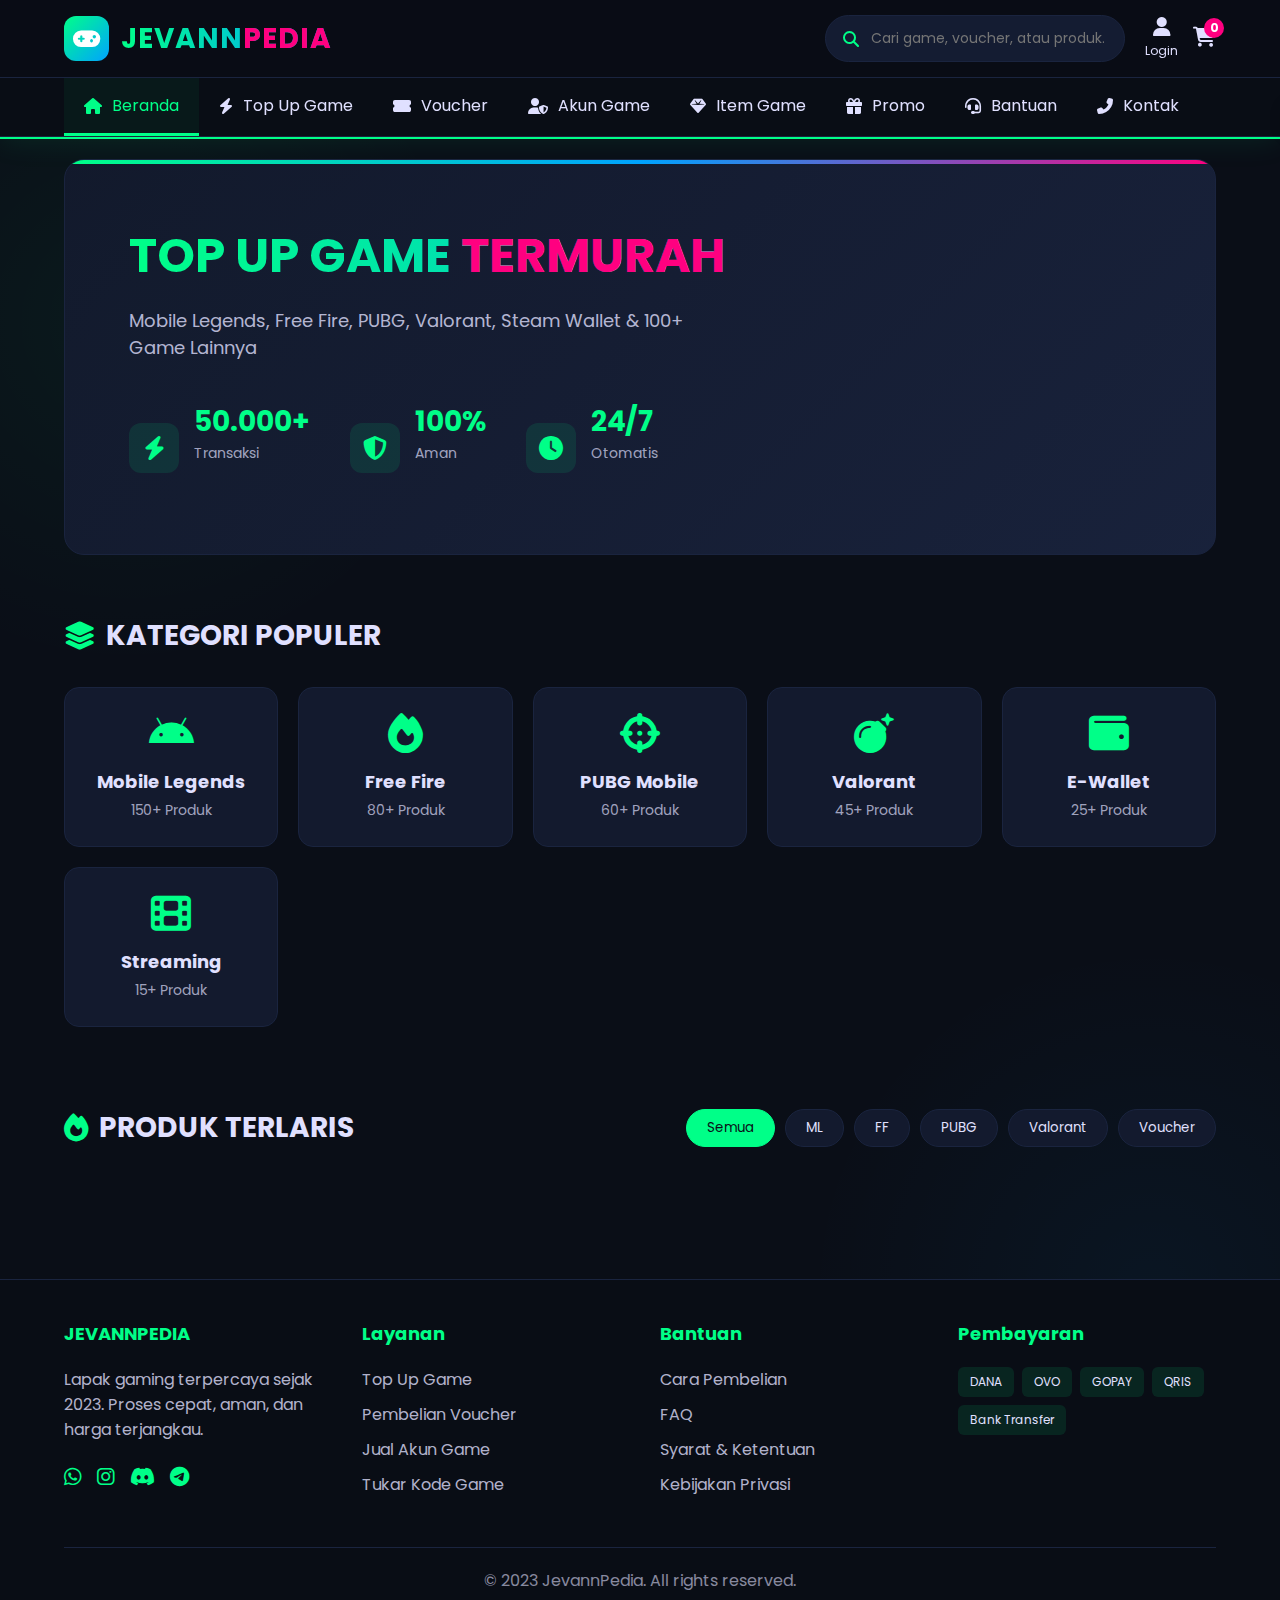
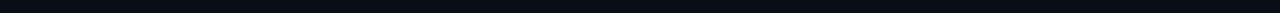
<file: index.html>
<!DOCTYPE html>
<html lang="id">
<head>
    <meta charset="UTF-8">
    <meta name="viewport" content="width=device-width, initial-scale=1.0">
    <title>JevannPedia - Lapak Gaming Terlengkap</title>
    <link rel="stylesheet" href="https://cdnjs.cloudflare.com/ajax/libs/font-awesome/6.4.0/css/all.min.css">
    <link href="https://fonts.googleapis.com/css2?family=Poppins:wght@300;400;500;600;700&display=swap" rel="stylesheet">
    <link rel="stylesheet" href="style.css">
</head>
<body>
    <!-- HEADER -->
    <header class="gaming-header">
        <div class="header-top">
            <a href="index.html" class="logo-gaming">
                <div class="logo-icon">
                    <i class="fas fa-gamepad"></i>
                </div>
                <div class="logo-text">JEVANN<span>PEDIA</span></div>
            </a>
            
            <div class="header-actions">
                <div class="gaming-search">
                    <i class="fas fa-search"></i>
                    <input type="text" placeholder="Cari game, voucher, atau produk..." id="searchInput">
                </div>
                
                <div class="user-menu">
                    <a href="#">
                        <i class="fas fa-user"></i>
                        <span>Login</span>
                    </a>
                    <div class="cart-gaming" id="openCart">
                        <i class="fas fa-shopping-cart"></i>
                        <div class="cart-count">0</div>
                    </div>
                </div>
            </div>
        </div>
        
        <!-- NAVIGASI LENGKAP -->
        <nav class="gaming-nav">
            <div class="nav-container">
                <a href="#" class="nav-item active" data-tab="home">
                    <i class="fas fa-home"></i> Beranda
                </a>
                <a href="#" class="nav-item" data-tab="topup">
                    <i class="fas fa-bolt"></i> Top Up Game
                </a>
                <a href="#" class="nav-item" data-tab="voucher">
                    <i class="fas fa-ticket-alt"></i> Voucher
                </a>
                <a href="#" class="nav-item" data-tab="accounts">
                    <i class="fas fa-user-shield"></i> Akun Game
                </a>
                <a href="#" class="nav-item" data-tab="items">
                    <i class="fas fa-gem"></i> Item Game
                </a>
                <a href="#" class="nav-item" data-tab="promo">
                    <i class="fas fa-gift"></i> Promo
                </a>
                <a href="#" class="nav-item" data-tab="help">
                    <i class="fas fa-headset"></i> Bantuan
                </a>
                <a href="#" class="nav-item" data-tab="contact">
                    <i class="fas fa-phone-alt"></i> Kontak
                </a>
            </div>
        </nav>
    </header>

    <!-- MAIN CONTENT -->
    <main class="main-content">
        <!-- HERO SECTION -->
        <section class="hero-section" id="home">
            <div class="hero-content">
                <h1>TOP UP GAME <span class="highlight">TERMURAH</span></h1>
                <p>Mobile Legends, Free Fire, PUBG, Valorant, Steam Wallet & 100+ Game Lainnya</p>
                <div class="hero-stats">
                    <div class="stat">
                        <i class="fas fa-bolt"></i>
                        <div>
                            <h3>50.000+</h3>
                            <p>Transaksi</p>
                        </div>
                    </div>
                    <div class="stat">
                        <i class="fas fa-shield-alt"></i>
                        <div>
                            <h3>100%</h3>
                            <p>Aman</p>
                        </div>
                    </div>
                    <div class="stat">
                        <i class="fas fa-clock"></i>
                        <div>
                            <h3>24/7</h3>
                            <p>Otomatis</p>
                        </div>
                    </div>
                </div>
            </div>
        </section>

        <!-- CATEGORIES -->
        <section class="categories-section">
            <h2><i class="fas fa-layer-group"></i> KATEGORI POPULER</h2>
            <div class="categories-grid">
                <div class="category-card" data-category="mobile-legends">
                    <i class="fab fa-android"></i>
                    <h3>Mobile Legends</h3>
                    <p>150+ Produk</p>
                </div>
                <div class="category-card" data-category="free-fire">
                    <i class="fas fa-fire"></i>
                    <h3>Free Fire</h3>
                    <p>80+ Produk</p>
                </div>
                <div class="category-card" data-category="pubg">
                    <i class="fas fa-crosshairs"></i>
                    <h3>PUBG Mobile</h3>
                    <p>60+ Produk</p>
                </div>
                <div class="category-card" data-category="valorant">
                    <i class="fas fa-bomb"></i>
                    <h3>Valorant</h3>
                    <p>45+ Produk</p>
                </div>
                <div class="category-card" data-category="voucher">
                    <i class="fas fa-wallet"></i>
                    <h3>E-Wallet</h3>
                    <p>25+ Produk</p>
                </div>
                <div class="category-card" data-category="streaming">
                    <i class="fas fa-film"></i>
                    <h3>Streaming</h3>
                    <p>15+ Produk</p>
                </div>
            </div>
        </section>

        <!-- PRODUCTS SECTION -->
        <section class="products-section">
            <div class="section-header">
                <h2><i class="fas fa-fire"></i> PRODUK TERLARIS</h2>
                <div class="filter-tabs">
                    <button class="filter-btn active" data-filter="all">Semua</button>
                    <button class="filter-btn" data-filter="mobile-legends">ML</button>
                    <button class="filter-btn" data-filter="free-fire">FF</button>
                    <button class="filter-btn" data-filter="pubg">PUBG</button>
                    <button class="filter-btn" data-filter="valorant">Valorant</button>
                    <button class="filter-btn" data-filter="voucher">Voucher</button>
                </div>
            </div>
            
            <div class="products-grid" id="productsGrid">
                <!-- Products akan di-load dari JavaScript -->
            </div>
        </section>

        <!-- CART MODAL -->
        <div class="cart-modal" id="cartModal">
            <div class="cart-header">
                <h3><i class="fas fa-shopping-cart"></i> Keranjang</h3>
                <button class="close-cart" id="closeCart">&times;</button>
            </div>
            <div class="cart-items" id="cartItems">
                <div class="empty-cart">
                    <i class="fas fa-shopping-cart"></i>
                    <p>Keranjang kosong</p>
                </div>
            </div>
            <div class="cart-footer">
                <div class="cart-total">
                    <span>Total:</span>
                    <span id="cartTotal">Rp 0</span>
                </div>
                <button class="checkout-btn" id="checkoutBtn">
                    <i class="fas fa-lock"></i> Checkout
                </button>
            </div>
        </div>
    </main>

    <!-- FOOTER -->
    <footer class="gaming-footer">
        <div class="footer-content">
            <div class="footer-section">
                <h3>JEVANNPEDIA</h3>
                <p>Lapak gaming terpercaya sejak 2023. Proses cepat, aman, dan harga terjangkau.</p>
                <div class="social-links">
                    <a href="#"><i class="fab fa-whatsapp"></i></a>
                    <a href="#"><i class="fab fa-instagram"></i></a>
                    <a href="#"><i class="fab fa-discord"></i></a>
                    <a href="#"><i class="fab fa-telegram"></i></a>
                </div>
            </div>
            <div class="footer-section">
                <h3>Layanan</h3>
                <ul>
                    <li><a href="#">Top Up Game</a></li>
                    <li><a href="#">Pembelian Voucher</a></li>
                    <li><a href="#">Jual Akun Game</a></li>
                    <li><a href="#">Tukar Kode Game</a></li>
                </ul>
            </div>
            <div class="footer-section">
                <h3>Bantuan</h3>
                <ul>
                    <li><a href="#">Cara Pembelian</a></li>
                    <li><a href="#">FAQ</a></li>
                    <li><a href="#">Syarat & Ketentuan</a></li>
                    <li><a href="#">Kebijakan Privasi</a></li>
                </ul>
            </div>
            <div class="footer-section">
                <h3>Pembayaran</h3>
                <div class="payment-methods">
                    <span>DANA</span>
                    <span>OVO</span>
                    <span>GOPAY</span>
                    <span>QRIS</span>
                    <span>Bank Transfer</span>
                </div>
            </div>
        </div>
        <div class="footer-bottom">
            <p>&copy; 2023 JevannPedia. All rights reserved.</p>
        </div>
    </footer>

    <!-- NOTIFICATION -->
    <div id="notification"></div>

    <script src="script.js"></script>
</body>
</html>
</file>
<file: style.css>
:root {
    --gaming-dark: #0a0e17;
    --gaming-primary: #00ff88;
    --gaming-secondary: #00a3ff;
    --gaming-accent: #ff0080;
    --gaming-card: #131a2e;
    --gaming-nav: #090d15;
    --gaming-text: #e0e0ff;
    --gaming-border: #1a243f;
}

* {
    margin: 0;
    padding: 0;
    box-sizing: border-box;
    font-family: 'Poppins', sans-serif;
}

body {
    background-color: var(--gaming-dark);
    color: var(--gaming-text);
    min-height: 100vh;
    background-image: 
        radial-gradient(circle at 10% 20%, rgba(0, 255, 136, 0.05) 0%, transparent 20%),
        radial-gradient(circle at 90% 80%, rgba(0, 163, 255, 0.05) 0%, transparent 20%);
}

/* HEADER */
.gaming-header {
    background: rgba(9, 13, 21, 0.95);
    backdrop-filter: blur(10px);
    border-bottom: 2px solid var(--gaming-primary);
    box-shadow: 0 0 30px rgba(0, 255, 136, 0.1);
    position: sticky;
    top: 0;
    z-index: 1000;
}

.header-top {
    display: flex;
    justify-content: space-between;
    align-items: center;
    padding: 15px 5%;
}

.logo-gaming {
    display: flex;
    align-items: center;
    gap: 12px;
    text-decoration: none;
}

.logo-icon {
    background: linear-gradient(135deg, var(--gaming-primary), var(--gaming-secondary));
    width: 45px;
    height: 45px;
    border-radius: 12px;
    display: flex;
    align-items: center;
    justify-content: center;
}

.logo-icon i {
    font-size: 22px;
    color: white;
}

.logo-text {
    font-weight: 700;
    font-size: 28px;
    background: linear-gradient(to right, var(--gaming-primary), var(--gaming-secondary));
    -webkit-background-clip: text;
    background-clip: text;
    color: transparent;
    letter-spacing: 1px;
}

.logo-text span {
    color: var(--gaming-accent);
}

.header-actions {
    display: flex;
    align-items: center;
    gap: 20px;
}

.gaming-search {
    position: relative;
    width: 300px;
}

.gaming-search input {
    width: 100%;
    padding: 12px 20px;
    padding-left: 45px;
    background: rgba(26, 36, 63, 0.7);
    border: 1px solid var(--gaming-border);
    border-radius: 50px;
    color: white;
    font-size: 14px;
}

.gaming-search i {
    position: absolute;
    left: 18px;
    top: 50%;
    transform: translateY(-50%);
    color: var(--gaming-primary);
}

.user-menu {
    display: flex;
    align-items: center;
    gap: 15px;
}

.user-menu a {
    color: var(--gaming-text);
    text-decoration: none;
    display: flex;
    flex-direction: column;
    align-items: center;
    font-size: 12px;
}

.user-menu i {
    font-size: 20px;
    margin-bottom: 5px;
}

.cart-gaming {
    position: relative;
    cursor: pointer;
}

.cart-count {
    position: absolute;
    top: -8px;
    right: -8px;
    background: var(--gaming-accent);
    color: white;
    border-radius: 50%;
    width: 20px;
    height: 20px;
    display: flex;
    align-items: center;
    justify-content: center;
    font-size: 12px;
    font-weight: bold;
}

/* NAVIGATION */
.gaming-nav {
    background: var(--gaming-nav);
    border-top: 1px solid var(--gaming-border);
    border-bottom: 1px solid var(--gaming-border);
}

.nav-container {
    display: flex;
    padding: 0 5%;
    overflow-x: auto;
}

.nav-item {
    padding: 15px 20px;
    display: flex;
    align-items: center;
    gap: 10px;
    color: var(--gaming-text);
    text-decoration: none;
    white-space: nowrap;
    border-bottom: 3px solid transparent;
    transition: all 0.3s;
}

.nav-item:hover,
.nav-item.active {
    color: var(--gaming-primary);
    border-bottom-color: var(--gaming-primary);
    background: rgba(0, 255, 136, 0.05);
}

.nav-item i {
    font-size: 16px;
}

/* HERO SECTION */
.hero-section {
    padding: 60px 5%;
    background: linear-gradient(135deg, rgba(19, 26, 46, 0.9), rgba(26, 36, 63, 0.9));
    margin: 20px 5%;
    border-radius: 20px;
    border: 1px solid var(--gaming-border);
    position: relative;
    overflow: hidden;
}

.hero-section::before {
    content: '';
    position: absolute;
    top: 0;
    left: 0;
    right: 0;
    height: 4px;
    background: linear-gradient(to right, var(--gaming-primary), var(--gaming-secondary), var(--gaming-accent));
}

.hero-content h1 {
    font-size: 48px;
    margin-bottom: 15px;
    background: linear-gradient(to right, var(--gaming-primary), var(--gaming-secondary));
    -webkit-background-clip: text;
    background-clip: text;
    color: transparent;
}

.hero-content .highlight {
    color: var(--gaming-accent);
}

.hero-content p {
    font-size: 18px;
    color: rgba(224, 224, 255, 0.8);
    margin-bottom: 30px;
    max-width: 600px;
}

.hero-stats {
    display: flex;
    gap: 40px;
    margin-top: 40px;
}

.stat {
    display: flex;
    align-items: center;
    gap: 15px;
}

.stat i {
    font-size: 24px;
    color: var(--gaming-primary);
    background: rgba(0, 255, 136, 0.1);
    width: 50px;
    height: 50px;
    border-radius: 12px;
    display: flex;
    align-items: center;
    justify-content: center;
}

.stat h3 {
    font-size: 28px;
    color: var(--gaming-primary);
}

.stat p {
    color: rgba(224, 224, 255, 0.7);
    font-size: 14px;
}

/* CATEGORIES */
.categories-section {
    padding: 40px 5%;
}

.categories-section h2 {
    font-size: 28px;
    margin-bottom: 30px;
    display: flex;
    align-items: center;
    gap: 10px;
}

.categories-section h2 i {
    color: var(--gaming-primary);
}

.categories-grid {
    display: grid;
    grid-template-columns: repeat(auto-fill, minmax(180px, 1fr));
    gap: 20px;
}

.category-card {
    background: var(--gaming-card);
    border: 1px solid var(--gaming-border);
    border-radius: 15px;
    padding: 25px 20px;
    text-align: center;
    cursor: pointer;
    transition: all 0.3s;
}

.category-card:hover {
    transform: translateY(-5px);
    border-color: var(--gaming-primary);
    box-shadow: 0 10px 20px rgba(0, 255, 136, 0.1);
}

.category-card i {
    font-size: 40px;
    color: var(--gaming-primary);
    margin-bottom: 15px;
}

.category-card h3 {
    font-size: 18px;
    margin-bottom: 5px;
}

.category-card p {
    color: rgba(224, 224, 255, 0.7);
    font-size: 14px;
}

/* PRODUCTS */
.products-section {
    padding: 40px 5%;
}

.section-header {
    display: flex;
    justify-content: space-between;
    align-items: center;
    margin-bottom: 30px;
    flex-wrap: wrap;
    gap: 20px;
}

.section-header h2 {
    font-size: 28px;
    display: flex;
    align-items: center;
    gap: 10px;
}

.section-header h2 i {
    color: var(--gaming-primary);
}

.filter-tabs {
    display: flex;
    gap: 10px;
    flex-wrap: wrap;
}

.filter-btn {
    padding: 8px 20px;
    background: var(--gaming-card);
    border: 1px solid var(--gaming-border);
    border-radius: 20px;
    color: var(--gaming-text);
    cursor: pointer;
    transition: all 0.3s;
}

.filter-btn:hover,
.filter-btn.active {
    background: var(--gaming-primary);
    color: var(--gaming-dark);
    border-color: var(--gaming-primary);
}

.products-grid {
    display: grid;
    grid-template-columns: repeat(auto-fill, minmax(250px, 1fr));
    gap: 25px;
}

.product-card {
    background: var(--gaming-card);
    border: 1px solid var(--gaming-border);
    border-radius: 15px;
    overflow: hidden;
    transition: all 0.3s;
    position: relative;
}

.product-card:hover {
    transform: translateY(-10px);
    border-color: var(--gaming-primary);
    box-shadow: 0 15px 30px rgba(0, 255, 136, 0.15);
}

.product-badge {
    position: absolute;
    top: 15px;
    left: 15px;
    background: var(--gaming-accent);
    color: white;
    padding: 5px 12px;
    border-radius: 20px;
    font-size: 12px;
    font-weight: 600;
    z-index: 2;
}

.product-image {
    height: 150px;
    background: linear-gradient(135deg, #0f1525, #1a243f);
    display: flex;
    align-items: center;
    justify-content: center;
}

.product-image i {
    font-size: 60px;
    color: var(--gaming-primary);
    opacity: 0.8;
}

.product-info {
    padding: 20px;
}

.product-title {
    font-size: 16px;
    font-weight: 600;
    margin-bottom: 10px;
    height: 45px;
    overflow: hidden;
}

.product-price {
    display: flex;
    align-items: center;
    gap: 10px;
    margin-bottom: 15px;
}

.current-price {
    font-size: 22px;
    font-weight: 700;
    color: var(--gaming-primary);
}

.original-price {
    font-size: 14px;
    color: rgba(224, 224, 255, 0.5);
    text-decoration: line-through;
}

.product-meta {
    display: flex;
    justify-content: space-between;
    font-size: 13px;
    color: rgba(224, 224, 255, 0.7);
    margin-bottom: 20px;
    padding-top: 15px;
    border-top: 1px solid var(--gaming-border);
}

.add-to-cart {
    width: 100%;
    padding: 12px;
    background: linear-gradient(to right, var(--gaming-primary), var(--gaming-secondary));
    color: var(--gaming-dark);
    border: none;
    border-radius: 10px;
    font-weight: 600;
    cursor: pointer;
    transition: all 0.3s;
}

.add-to-cart:hover {
    transform: scale(1.03);
    box-shadow: 0 5px 15px rgba(0, 255, 136, 0.3);
}

/* CART MODAL */
.cart-modal {
    display: none;
    position: fixed;
    top: 0;
    right: 0;
    width: 400px;
    height: 100%;
    background: var(--gaming-card);
    box-shadow: -5px 0 30px rgba(0, 0, 0, 0.5);
    z-index: 2000;
    border-left: 3px solid var(--gaming-primary);
}

.cart-header {
    padding: 20px;
    background: var(--gaming-nav);
    border-bottom: 1px solid var(--gaming-border);
    display: flex;
    justify-content: space-between;
    align-items: center;
}

.cart-header h3 {
    display: flex;
    align-items: center;
    gap: 10px;
}

.cart-header h3 i {
    color: var(--gaming-primary);
}

.close-cart {
    background: none;
    border: none;
    color: var(--gaming-text);
    font-size: 24px;
    cursor: pointer;
}

.cart-items {
    padding: 20px;
    max-height: calc(100vh - 200px);
    overflow-y: auto;
}

.empty-cart {
    text-align: center;
    padding: 40px 20px;
    color: rgba(224, 224, 255, 0.6);
}

.empty-cart i {
    font-size: 50px;
    margin-bottom: 15px;
}

.cart-item {
    display: flex;
    padding: 15px;
    border-bottom: 1px solid var(--gaming-border);
    gap: 15px;
}

.cart-item-image {
    width: 60px;
    height: 60px;
    background: rgba(0, 0, 0, 0.2);
    border-radius: 10px;
    display: flex;
    align-items: center;
    justify-content: center;
}

.cart-item-image i {
    font-size: 24px;
    color: var(--gaming-primary);
}

.cart-item-details {
    flex: 1;
}

.cart-item-title {
    font-weight: 600;
    margin-bottom: 5px;
}

.cart-item-price {
    color: var(--gaming-primary);
    font-weight: 600;
}

.cart-item-actions {
    display: flex;
    align-items: center;
    gap: 10px;
    margin-top: 10px;
}

.quantity-btn {
    width: 25px;
    height: 25px;
    border-radius: 50%;
    background: var(--gaming-border);
    border: none;
    color: white;
    display: flex;
    align-items: center;
    justify-content: center;
    cursor: pointer;
}

.quantity-display {
    min-width: 30px;
    text-align: center;
}

.remove-item {
    background: none;
    border: none;
    color: var(--gaming-accent);
    cursor: pointer;
    font-size: 14px;
}

.cart-footer {
    padding: 20px;
    border-top: 1px solid var(--gaming-border);
    background: var(--gaming-nav);
    position: absolute;
    bottom: 0;
    width: 100%;
}

.cart-total {
    display: flex;
    justify-content: space-between;
    font-size: 20px;
    font-weight: 600;
    margin-bottom: 20px;
}

.cart-total span:last-child {
    color: var(--gaming-primary);
}

.checkout-btn {
    width: 100%;
    padding: 15px;
    background: linear-gradient(to right, var(--gaming-primary), var(--gaming-secondary));
    color: var(--gaming-dark);
    border: none;
    border-radius: 10px;
    font-weight: 700;
    cursor: pointer;
    transition: all 0.3s;
}

.checkout-btn:hover {
    transform: scale(1.02);
    box-shadow: 0 5px 20px rgba(0, 255, 136, 0.4);
}

/* FOOTER */
.gaming-footer {
    background: var(--gaming-nav);
    border-top: 1px solid var(--gaming-border);
    margin-top: 60px;
    padding: 40px 5% 20px;
}

.footer-content {
    display: grid;
    grid-template-columns: repeat(auto-fit, minmax(250px, 1fr));
    gap: 40px;
    margin-bottom: 40px;
}

.footer-section h3 {
    color: var(--gaming-primary);
    font-size: 18px;
    margin-bottom: 20px;
}

.footer-section p {
    color: rgba(224, 224, 255, 0.8);
    margin-bottom: 20px;
}

.social-links {
    display: flex;
    gap: 15px;
}

.social-links a {
    color: var(--gaming-primary);
    font-size: 20px;
}

.footer-section ul {
    list-style: none;
}

.footer-section ul li {
    margin-bottom: 10px;
}

.footer-section ul a {
    color: rgba(224, 224, 255, 0.8);
    text-decoration: none;
    transition: color 0.3s;
}

.footer-section ul a:hover {
    color: var(--gaming-primary);
}

.payment-methods {
    display: flex;
    flex-wrap: wrap;
    gap: 8px;
}

.payment-methods span {
    padding: 6px 12px;
    background: rgba(0, 255, 136, 0.1);
    border-radius: 6px;
    font-size: 12px;
    color: var(--gaming-text);
}

.footer-bottom {
    text-align: center;
    padding-top: 20px;
    border-top: 1px solid var(--gaming-border);
    color: rgba(224, 224, 255, 0.6);
}

/* NOTIFICATION */
#notification {
    position: fixed;
    top: 100px;
    right: 20px;
    background: linear-gradient(to right, var(--gaming-primary), var(--gaming-secondary));
    color: var(--gaming-dark);
    padding: 15px 25px;
    border-radius: 10px;
    font-weight: 600;
    z-index: 3000;
    box-shadow: 0 5px 15px rgba(0, 0, 0, 0.3);
    transform: translateX(150%);
    transition: transform 0.3s ease-out;
}

#notification.show {
    transform: translateX(0);
}

/* RESPONSIVE */
@media (max-width: 768px) {
    .header-top {
        flex-direction: column;
        gap: 15px;
        padding: 15px;
    }
    
    .gaming-search {
        width: 100%;
    }
    
    .hero-content h1 {
        font-size: 32px;
    }
    
    .hero-stats {
        flex-direction: column;
        gap: 20px;
    }
    
    .section-header {
        flex-direction: column;
        align-items: flex-start;
    }
    
    .filter-tabs {
        width: 100%;
        overflow-x: auto;
        padding-bottom: 10px;
    }
    
    .cart-modal {
        width: 100%;
    }
    
    .nav-container {
        padding: 0;
    }
    
    .nav-item {
        padding: 12px 15px;
        font-size: 14px;
    }
}
</file>
